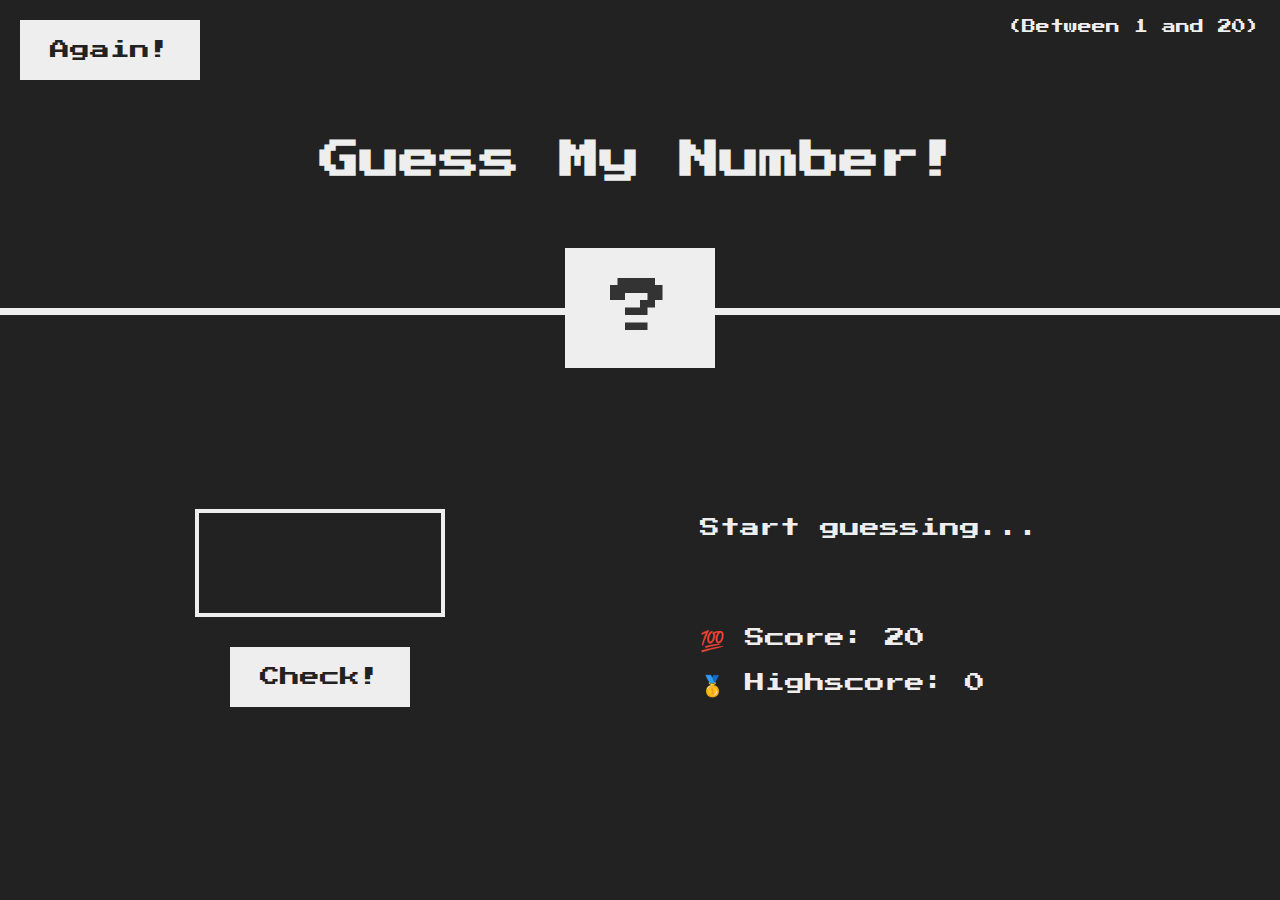
<file: index.html>
<!DOCTYPE html>
<html lang="en">
  <head>
    <!-- <script src="js/js_challenge_2.js"></script> -->
    <meta charset="UTF-8" />
    <meta name="viewport" content="width=device-width, initial-scale=1.0" />
    <meta http-equiv="X-UA-Compatible" content="ie=edge" />
    <link rel="stylesheet" href="style.css" />
    <title>Guess My Number!</title>
  </head>
  <body>
    <header>
      <h1>Guess My Number!</h1>
      <p class="between">(Between 1 and 20)</p>
      <button class="btn again">Again!</button>
      <div class="number">?</div>
    </header>
    <main>
      <section class="left">
        <input type="number" class="guess" />
        <button class="btn check">Check!</button>
      </section>
      <section class="right">
        <p class="message">Start guessing...</p>
        <p class="label-score">💯 Score: <span class="score">20</span></p>
        <p class="label-highscore">🥇 Highscore: <span class="highscore">0</span></p>
      </section>
    </main>
    <script src="script.js"></script>
  </body>
</html>
</file>
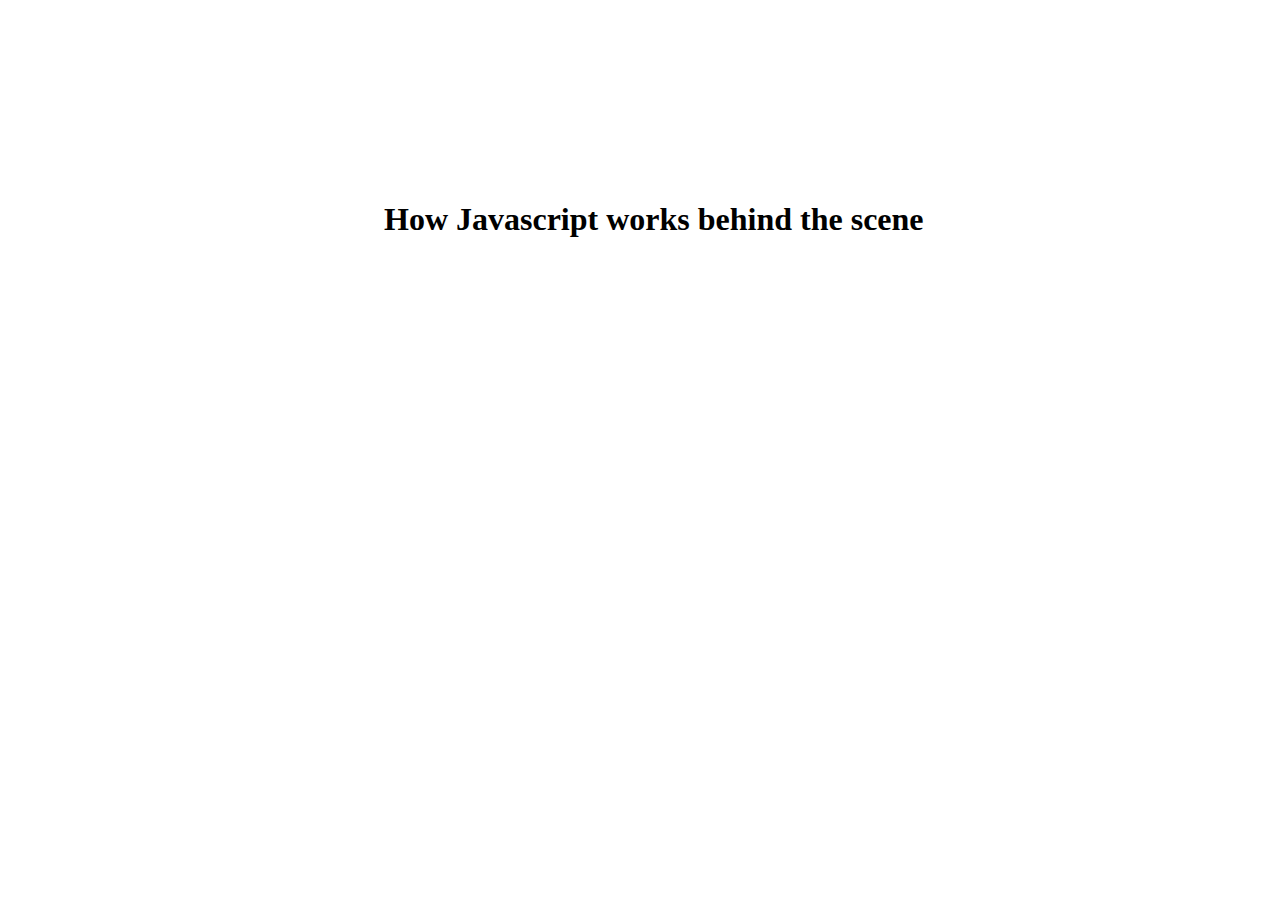
<file: behind-the-scene/index.html>
<!DOCTYPE html>
<html lang="en">
  <head>
    <!-- <script src="js/js_challenge_2.js"></script> -->
    <meta charset="UTF-8" />
    <meta name="viewport" content="width=device-width, initial-scale=1.0" />
    <meta http-equiv="X-UA-Compatible" content="ie=edge" />
    <!-- <link rel="stylesheet" href="style.css" /> -->
    <title>Todolist</title>
  </head>
  <body>
    <header></header>
    <main style="position: absolute; top: 20%; left: 30%">
      <h1>How Javascript works behind the scene</h1>
    </main>
    <script src="string.js"></script>
  </body>
</html>
</file>
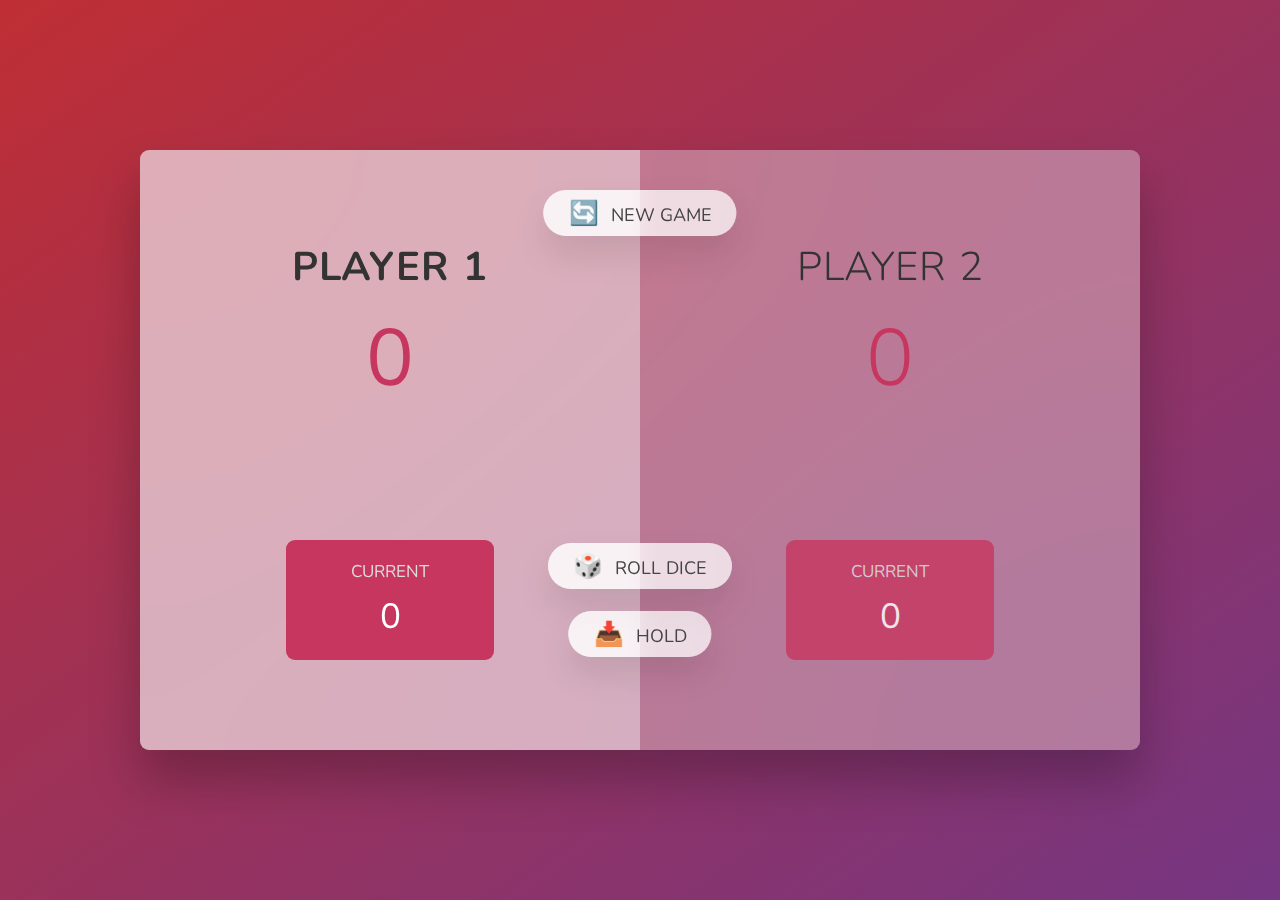
<file: dice-game/index.html>
<!DOCTYPE html>
<html lang="en">
  <head>
    <meta charset="UTF-8" />
    <meta name="viewport" content="width=device-width, initial-scale=1.0" />
    <meta http-equiv="X-UA-Compatible" content="ie=edge" />
    <link rel="stylesheet" href="style.css" />
    <title>Pig Game</title>
  </head>
  <body>
    <main>
      <section class="player player--0 player--active">
        <h2 class="name" id="name--0">Player 1</h2>
        <p class="score" id="score--0">43</p>
        <div class="current">
          <p class="current-label">Current</p>
          <p class="current-score" id="current--0">0</p>
        </div>
      </section>
      <section class="player player--1">
        <h2 class="name" id="name--1">Player 2</h2>
        <p class="score" id="score--1">24</p>
        <div class="current">
          <p class="current-label">Current</p>
          <p class="current-score" id="current--1">0</p>
        </div>
      </section>

      <img src="dice-5.png" alt="Playing dice" class="dice" />
      <button class="btn btn--new">🔄 New game</button>
      <button class="btn btn--roll">🎲 Roll dice</button>
      <button class="btn btn--hold">📥 Hold</button>
    </main>
    <script src="script.js"></script>
  </body>
</html>
</file>
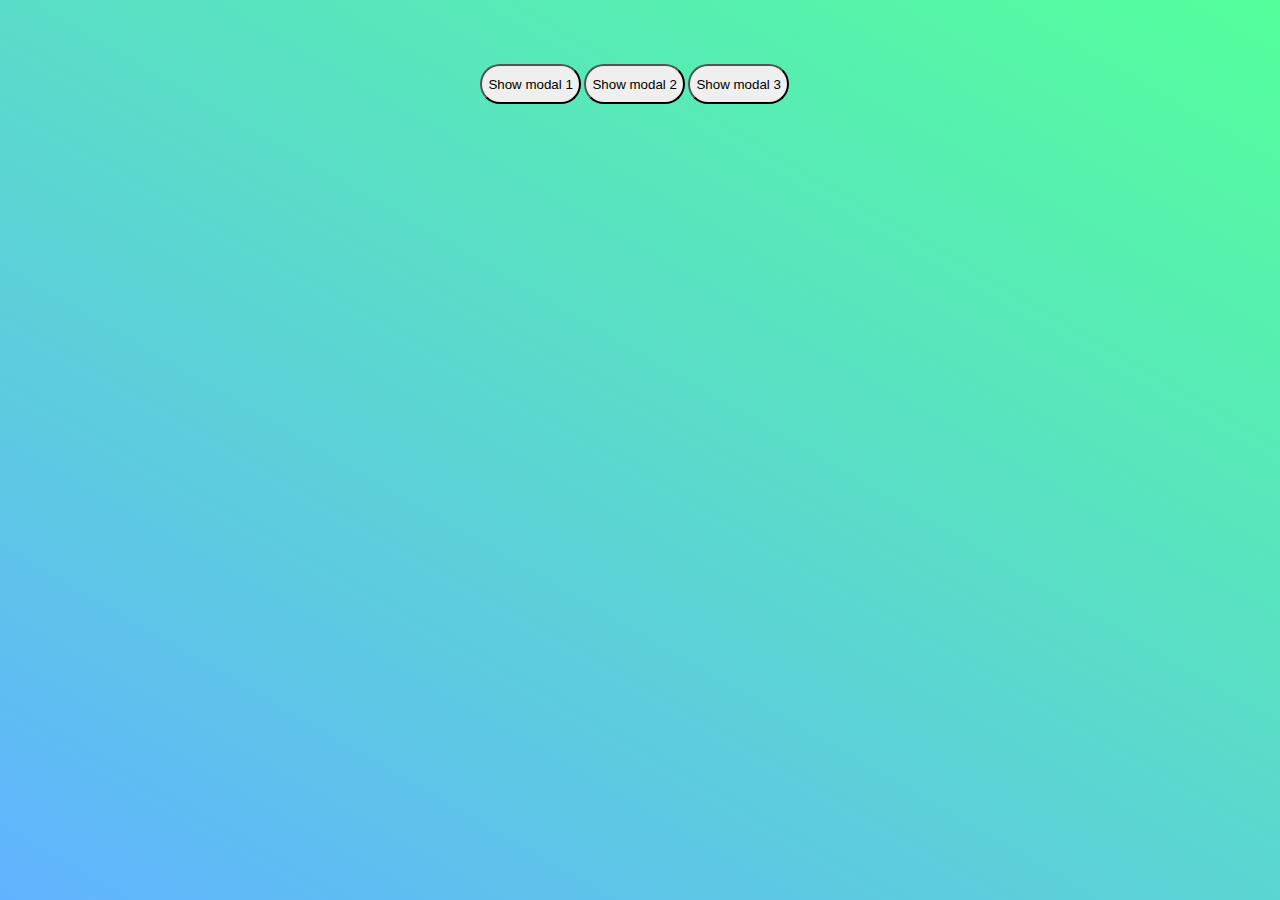
<file: modal-window/index.html>
<!DOCTYPE html>
<html lang="en">
  <head>
    <!-- <script src="js/js_challenge_2.js"></script> -->
    <meta charset="UTF-8" />
    <meta name="viewport" content="width=device-width, initial-scale=1.0" />
    <meta http-equiv="X-UA-Compatible" content="ie=edge" />
    <link rel="stylesheet" href="style.css" />
    <title>Guess My Number!</title>
  </head>
  <body>
    <header>
      <title>Modal Window</title>
    </header>
    <main>
      <section class="left">
        <button class="show-modal">Show modal 1</button>
        <button class="show-modal">Show modal 2</button>
        <button class="show-modal">Show modal 3</button>
      </section>
      <section class="modal hidden right">
        <button class="close-modal">Х</button>
        <h1>I'm a modal window</h1>
        <p>
          If you do not want to use any of the standard fonts in HTML, you can use Google Fonts.
          Google Fonts are free to use, and have more than 1000 fonts to choose from.
        </p>
      </section>
      <div class="overlay hidden"></div>
    </main>
    <script src="script.js"></script>
  </body>
</html>
</file>
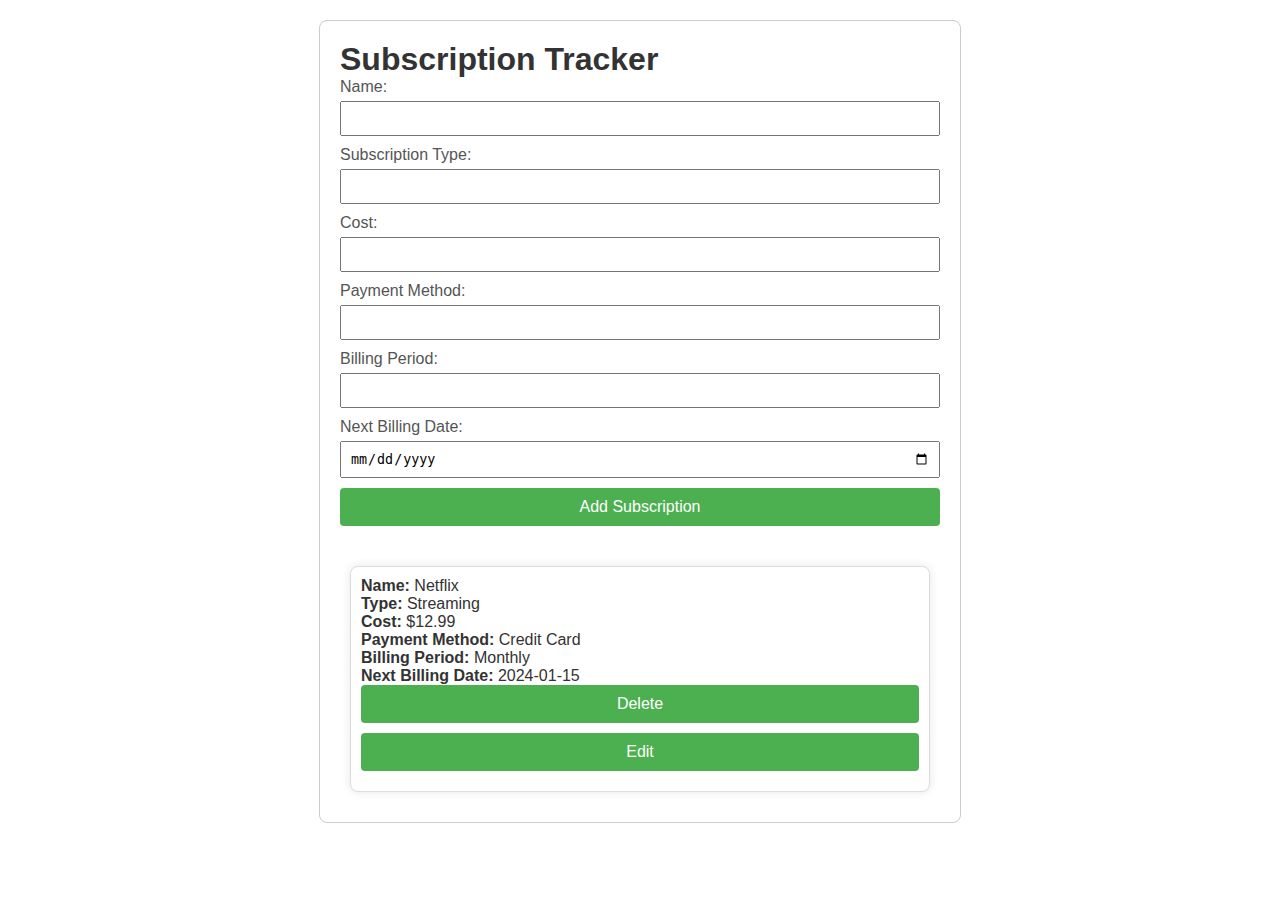
<file: subscription tracker/index.html>
<!DOCTYPE html>
<html lang="en">
  <head>
    <meta charset="UTF-8" />
    <meta name="viewport" content="width=device-width, initial-scale=1.0" />
    <title>Subscription Tracker</title>
    <link rel="stylesheet" href="style.css" />
  </head>
  <body>
    <div id="app">
      <h1>Subscription Tracker</h1>

      <div id="subscription-form">
        <label for="name">Name:</label>
        <input type="text" id="name" required />

        <label for="type">Subscription Type:</label>
        <input type="text" id="type" required />

        <label for="cost">Cost:</label>
        <input type="number" id="cost" required />

        <label for="payment-method">Payment Method:</label>
        <input type="text" id="payment-method" required />

        <label for="billing-period">Billing Period:</label>
        <input type="text" id="billing-period" required />

        <label for="billing-date">Next Billing Date:</label>
        <input type="date" id="billing-date" required />

        <button onclick="addSubscription()">Add Subscription</button>
      </div>

      <div id="subscription-list">
        <!-- Subscription cards will be dynamically added here -->
      </div>
    </div>

    <script src="script.js"></script>
  </body>
</html>
</file>
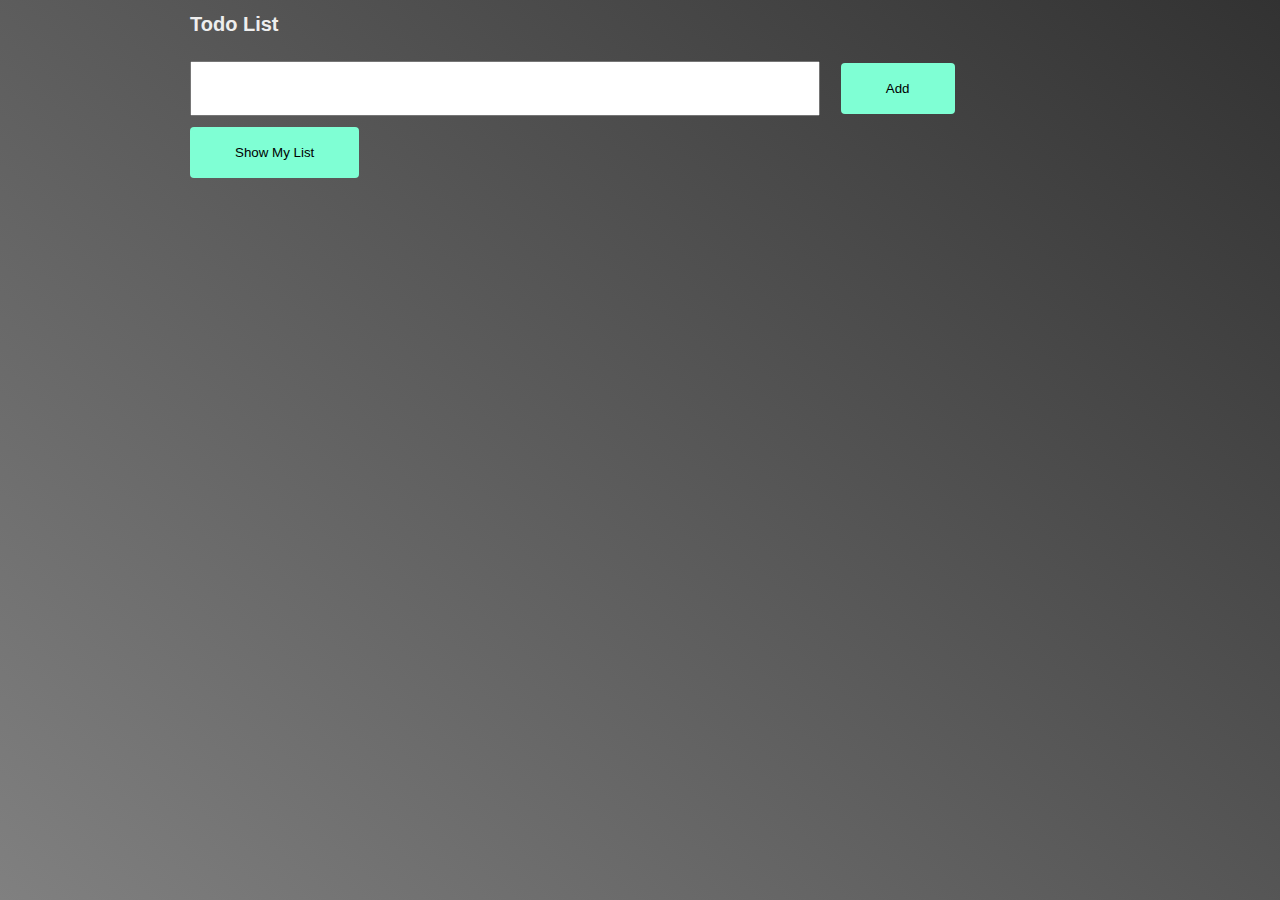
<file: Todolist/index.html>
<!DOCTYPE html>
<html lang="en">
  <head>
    <!-- <script src="js/js_challenge_2.js"></script> -->
    <meta charset="UTF-8" />
    <meta name="viewport" content="width=device-width, initial-scale=1.0" />
    <meta http-equiv="X-UA-Compatible" content="ie=edge" />
    <link rel="stylesheet" href="style.css" />
    <title>Todolist</title>
  </head>
  <body>
    <header>
      <h1>Todo List</h1>
    </header>
    <main>
      <section class="first" >
        <input class="todo-list"></input>
        <button class="add-todo">Add</button><br><br>
        <span class="saved hidden">Saved...</span>
        <button class="showList">Show My List</button>
 
        <!-- <button class="create-new">Create New</button> -->
      </section>

      <section class="second">
        <ul id="todoList">
          <!-- <h2 class=""><input type="checkbox" class="check-true"/><span  class = "added-todo"> Task 1 </span><span class="delete"> <button class="remove">🗑️</button></span></h2> -->
        </ul>
      </section>
      <div class="overlay hidden"></div>
    </main>
    <script src="script.js"></script>
  </body>
</html>
</file>
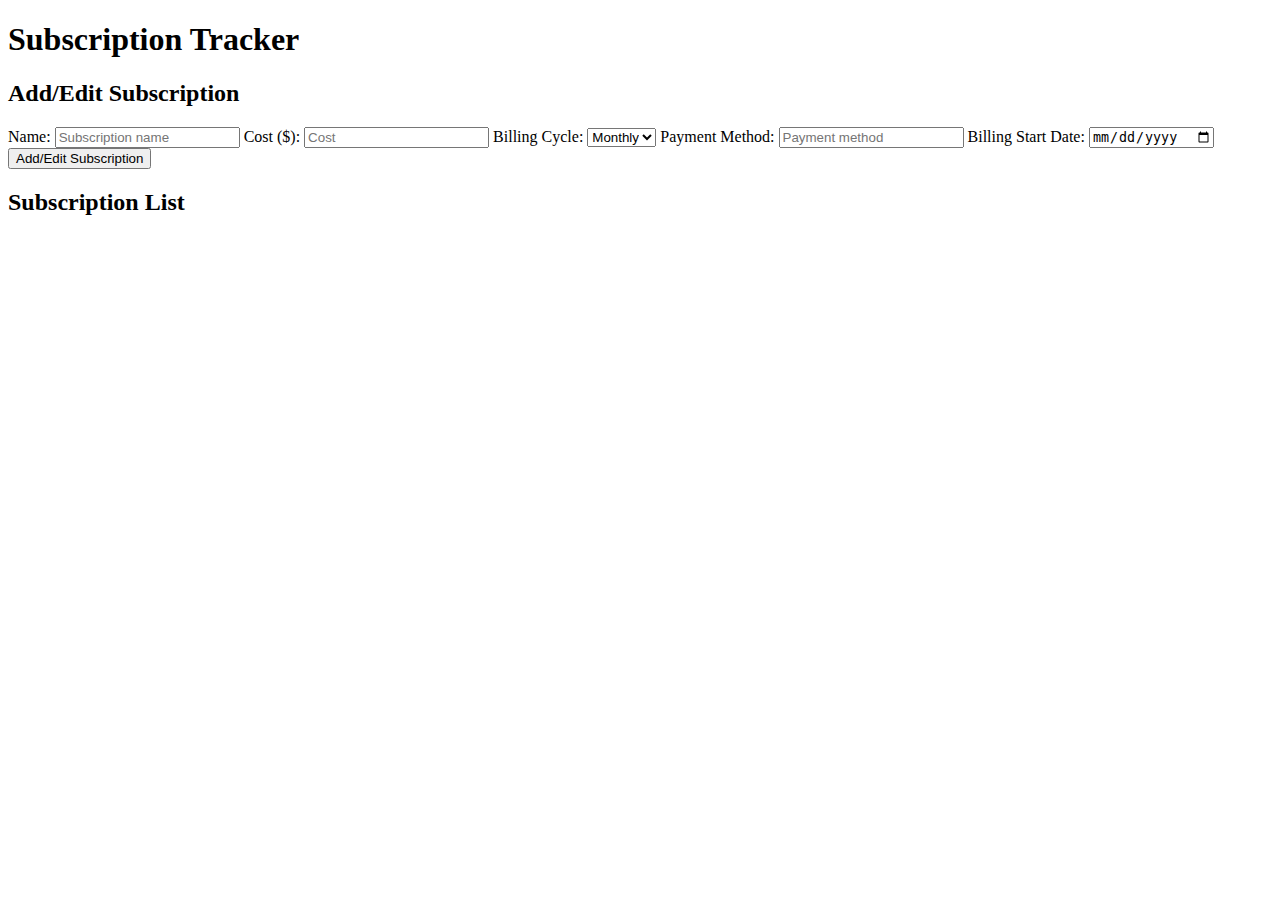
<file: subscription tracker/index_2.html>
<!DOCTYPE html>
<html lang="en">
  <head>
    <meta charset="UTF-8" />
    <meta name="viewport" content="width=device-width, initial-scale=1.0" />
    <title>Subscription Tracker</title>
  </head>
  <body>
    <h1>Subscription Tracker</h1>

    <div id="subscription-form">
      <h2>Add/Edit Subscription</h2>
      <label for="name">Name:</label>
      <input type="text" id="name" placeholder="Subscription name" required />
      <label for="cost">Cost ($):</label>
      <input type="number" id="cost" placeholder="Cost" required />
      <label for="billing-cycle">Billing Cycle:</label>
      <select id="billing-cycle">
        <option value="monthly">Monthly</option>
        <option value="yearly">Yearly</option>
      </select>
      <label for="payment-method">Payment Method:</label>
      <input type="text" id="payment-method" placeholder="Payment method" required />
      <label for="billing-start-date">Billing Start Date:</label>
      <input type="date" id="billing-start-date" required />
      <button onclick="addEditSubscription()">Add/Edit Subscription</button>
    </div>

    <h2>Subscription List</h2>
    <ul id="subscription-list">
      <!-- Subscription cards will be dynamically added here -->
    </ul>

    <script>
      function addEditSubscription() {
        var name = document.getElementById('name').value;
        var cost = document.getElementById('cost').value;
        var billingCycle = document.getElementById('billing-cycle').value;
        var paymentMethod = document.getElementById('payment-method').value;
        var billingStartDate = document.getElementById('billing-start-date').value;

        var subscription = {
          name: name,
          cost: cost,
          billingCycle: billingCycle,
          paymentMethod: paymentMethod,
          billingStartDate: billingStartDate,
        };

        // Add subscription to the list
        addSubscriptionToList(subscription);

        // Clear form fields
        clearFormFields();
      }

      function addSubscriptionToList(subscription) {
        var subscriptionList = document.getElementById('subscription-list');
        var li = document.createElement('li');
        li.innerHTML = `
                <span id="name">${subscription.name}</span> - 
                Cost: $<span id="cost">${subscription.cost}</span> - 
                Billing Cycle: <span id="billing-cycle">${subscription.billingCycle}</span> - 
                Payment Method: <span id="payment-method">${subscription.paymentMethod}</span> - 
                Next Bill Date: ${calculateNextBillDate(
                  subscription.billingStartDate,
                  subscription.billingCycle
                )}
                <button onclick="editSubscription(this)">Edit</button>
                <button onclick="deleteSubscription(this)">Delete</button>
            `;
        subscriptionList.appendChild(li);
      }

      function clearFormFields() {
        document.getElementById('name').value = '';
        document.getElementById('cost').value = '';
        document.getElementById('billing-cycle').value = 'monthly';
        document.getElementById('payment-method').value = '';
        document.getElementById('billing-start-date').value = '';
      }

      function editSubscription(button) {
        var li = button.parentNode;
        var spans = li.getElementsByTagName('span');

        // Create editable input fields and selects
        var nameInput = createEditableInput(spans[0].textContent);
        var costInput = createEditableInput(spans[1].textContent);
        var billingCycleInput = createEditableSelect(spans[2].textContent);
        var paymentMethodInput = createEditableInput(spans[3].textContent);
        var billingStartDateInput = createEditableInput(spans[4].textContent);

        // Replace spans with input fields and selects
        spans[0].replaceWith(nameInput);
        spans[1].replaceWith(costInput);
        spans[2].replaceWith(billingCycleInput);
        spans[3].replaceWith(paymentMethodInput);
        spans[4].replaceWith(billingStartDateInput);

        // Change the button to "Save"
        button.innerHTML = 'Save';
        button.onclick = function () {
          saveSubscription(this);
        };
      }

      function createEditableInput(value, dataType) {
        var input = document.createElement('input');
        input.type = dataType || 'text';
        input.value = value;
        return input;
      }

      var nameInput = createEditableInput(spans[0].textContent);
      var costInput = createEditableInput(spans[1].textContent);
      var billingCycleInput = createEditableSelect(spans[2].textContent);
      var paymentMethodInput = createEditableInput(spans[3].textContent, 'text'); // Specify dataType as 'text' for payment method
      var billingStartDateInput = createEditableInput(spans[4].textContent, 'date'); // Specify dataType as 'date' for billing start date

      function createEditableSelect(selectedValue) {
        var select = document.createElement('select');
        var monthlyOption = document.createElement('option');
        monthlyOption.value = 'monthly';
        monthlyOption.text = 'Monthly';
        var yearlyOption = document.createElement('option');
        yearlyOption.value = 'yearly';
        yearlyOption.text = 'Yearly';
        select.add(monthlyOption);
        select.add(yearlyOption);
        select.value = selectedValue.toLowerCase();
        return select;
      }

      function saveSubscription(button) {
        var li = button.parentNode;
        var inputs = li.getElementsByTagName('input');
        var selects = li.getElementsByTagName('select');

        // Create a new subscription object
        var subscription = {
          name: inputs[0].value,
          cost: inputs[1].value,
          billingCycle: selects[0].value,
          paymentMethod: inputs[2].value,
          billingStartDate: inputs[3].value,
        };

        // Add the edited subscription back to the list
        addSubscriptionToList(subscription);

        // Remove the editable input fields
        li.parentNode.removeChild(li);

        // Reset the button to "Edit"
        button.innerHTML = 'Edit';
        button.onclick = function () {
          editSubscription(this);
        };
      }

      function deleteSubscription(button) {
        var li = button.parentNode;
        li.parentNode.removeChild(li);
      }

      function calculateNextBillDate(startDate, billingCycle) {
        // Implement your logic to calculate the next bill date based on the billing start date and cycle
        // This is a placeholder function, and you may need to adjust it based on your requirements
        return 'Next bill date calculation';
      }
    </script>
  </body>
</html>
</file>
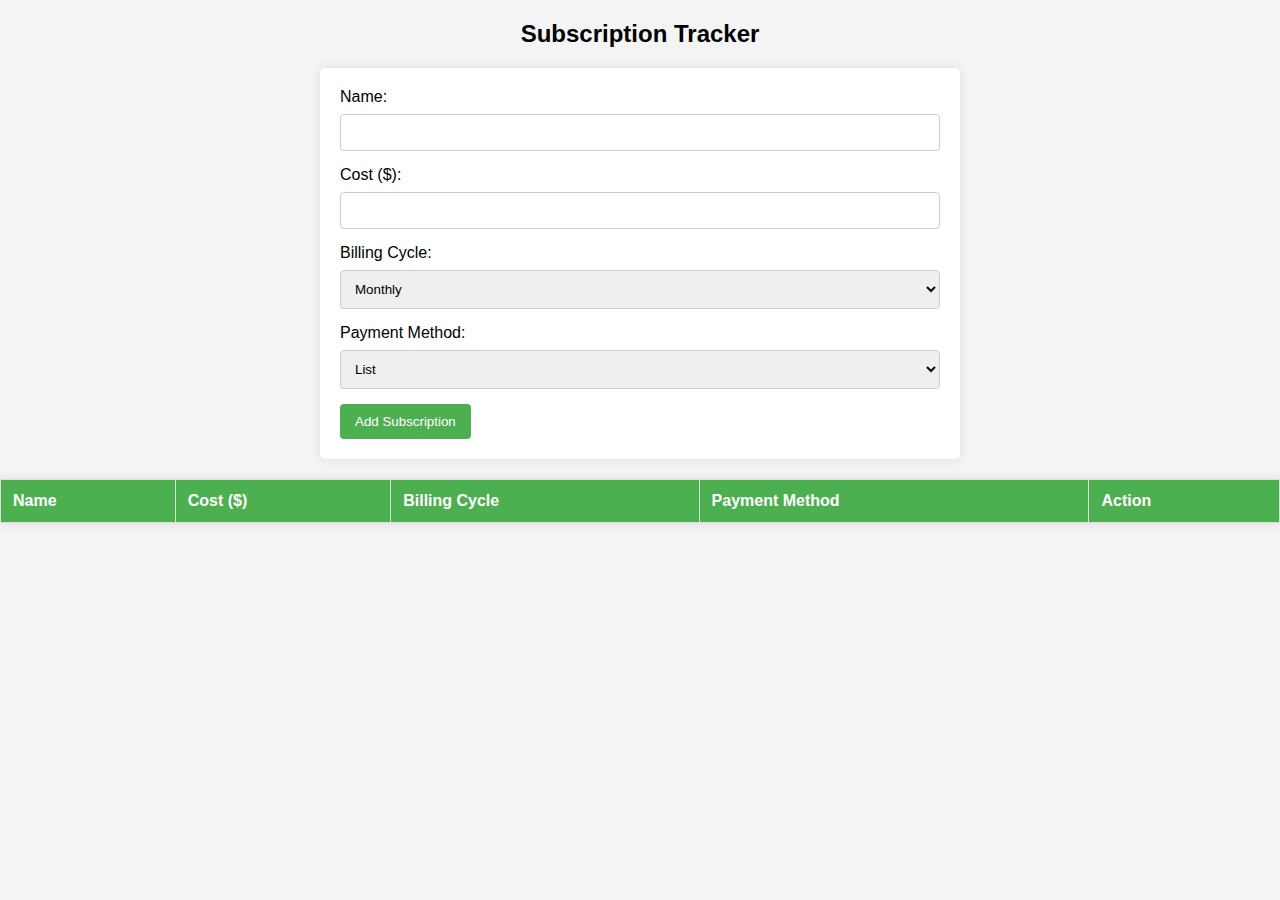
<file: subscription tracker/index_3.html>
<!DOCTYPE html>
<html lang="en">
  <head>
    <meta charset="UTF-8" />
    <meta name="viewport" content="width=device-width, initial-scale=1.0" />
    <title>Subscription Tracker</title>
    <link rel="stylesheet" type="text/css" href="style2.css" />
    <link
      rel="stylesheet"
      href="https://cdnjs.cloudflare.com/ajax/libs/font-awesome/6.0.0/css/all.min.css"
    />
  </head>
  <body>
    <h2>Subscription Tracker</h2>

    <div id="editPopover">
      <h3>Edit Subscription</h3>
      <form id="editSubscriptionForm">
        <label for="editName">Name:</label>
        <input type="text" id="editName" required />

        <label for="editCost">Cost ($):</label>
        <input type="number" id="editCost" required />

        <label for="editBillingCycle">Billing Cycle:</label>
        <select id="editBillingCycle" required>
          <option value="monthly">Monthly</option>
          <option value="yearly">Yearly</option>
        </select>

        <label for="editPaymentMethod">Payment Method:</label>
        <select id="editPaymentMethod" required>
          <option value="list">List</option>
          <option value="card">Card</option>
        </select>

        <button type="button" onclick="saveEditedSubscription()">Save</button>
      </form>
    </div>

    <form id="subscriptionForm">
      <label for="name">Name:</label>
      <input type="text" id="name" required />

      <label for="cost">Cost ($):</label>
      <input type="number" id="cost" required />

      <label for="billingCycle">Billing Cycle:</label>
      <select id="billingCycle" required>
        <option value="monthly">Monthly</option>
        <option value="yearly">Yearly</option>
      </select>

      <label for="paymentMethod">Payment Method:</label>
      <select id="paymentMethod" required>
        <option value="list">List</option>
        <option value="card">Card</option>
      </select>

      <button type="button" onclick="addSubscription()">Add Subscription</button>
    </form>

    <table id="subscriptionTable">
      <tr>
        <th>Name</th>
        <th>Cost ($)</th>
        <th>Billing Cycle</th>
        <th>Payment Method</th>
        <th>Action</th>
      </tr>
    </table>

    <script>
      function addSubscription() {
        var name = document.getElementById('name').value;
        var cost = document.getElementById('cost').value;
        var billingCycle = document.getElementById('billingCycle').value;
        var paymentMethod = document.getElementById('paymentMethod').value;

        var table = document.getElementById('subscriptionTable');
        var row = table.insertRow(1);

        var cell1 = row.insertCell(0);
        var cell2 = row.insertCell(1);
        var cell3 = row.insertCell(2);
        var cell4 = row.insertCell(3);
        var cell5 = row.insertCell(4);

        cell1.innerHTML = name;
        cell2.innerHTML = cost;
        cell3.innerHTML = billingCycle;
        cell4.innerHTML = paymentMethod;
        cell5.innerHTML =
          '<button onclick="editSubscription(this)">Edit</button> <button onclick="deleteSubscription(this)">Delete</button>';

        // Clear input fields after adding subscription
        document.getElementById('name').value = '';
        document.getElementById('cost').value = '';
        document.getElementById('billingCycle').value = 'monthly';
        document.getElementById('paymentMethod').value = 'list';
      }

      function editSubscription(button) {
        var row = button.parentNode.parentNode;
        var cells = row.getElementsByTagName('td');

        // Populate the popover form fields with the selected subscription's data for editing
        document.getElementById('editName').value = cells[0].innerHTML;
        document.getElementById('editCost').value = cells[1].innerHTML;
        document.getElementById('editBillingCycle').value = cells[2].innerHTML.toLowerCase();
        document.getElementById('editPaymentMethod').value = cells[3].innerHTML.toLowerCase();

        // Show the popover form
        document.getElementById('editPopover').style.display = 'block';

        // Save the reference to the row that is being edited
        editingRow = row;
      }

      function saveEditedSubscription() {
        var editedName = document.getElementById('editName').value;
        var editedCost = document.getElementById('editCost').value;
        var editedBillingCycle = document.getElementById('editBillingCycle').value;
        var editedPaymentMethod = document.getElementById('editPaymentMethod').value;

        // Update the row with the edited data
        editingRow.getElementsByTagName('td')[0].innerHTML = editedName;
        editingRow.getElementsByTagName('td')[1].innerHTML = editedCost;
        editingRow.getElementsByTagName('td')[2].innerHTML = editedBillingCycle;
        editingRow.getElementsByTagName('td')[3].innerHTML = editedPaymentMethod;

        // Hide the popover form
        document.getElementById('editPopover').style.display = 'none';

        // Clear the reference to the editing row
        editingRow = null;
      }

      function deleteSubscription(button) {
        var row = button.parentNode.parentNode;
        row.remove();
      }
    </script>
  </body>
</html>
</file>
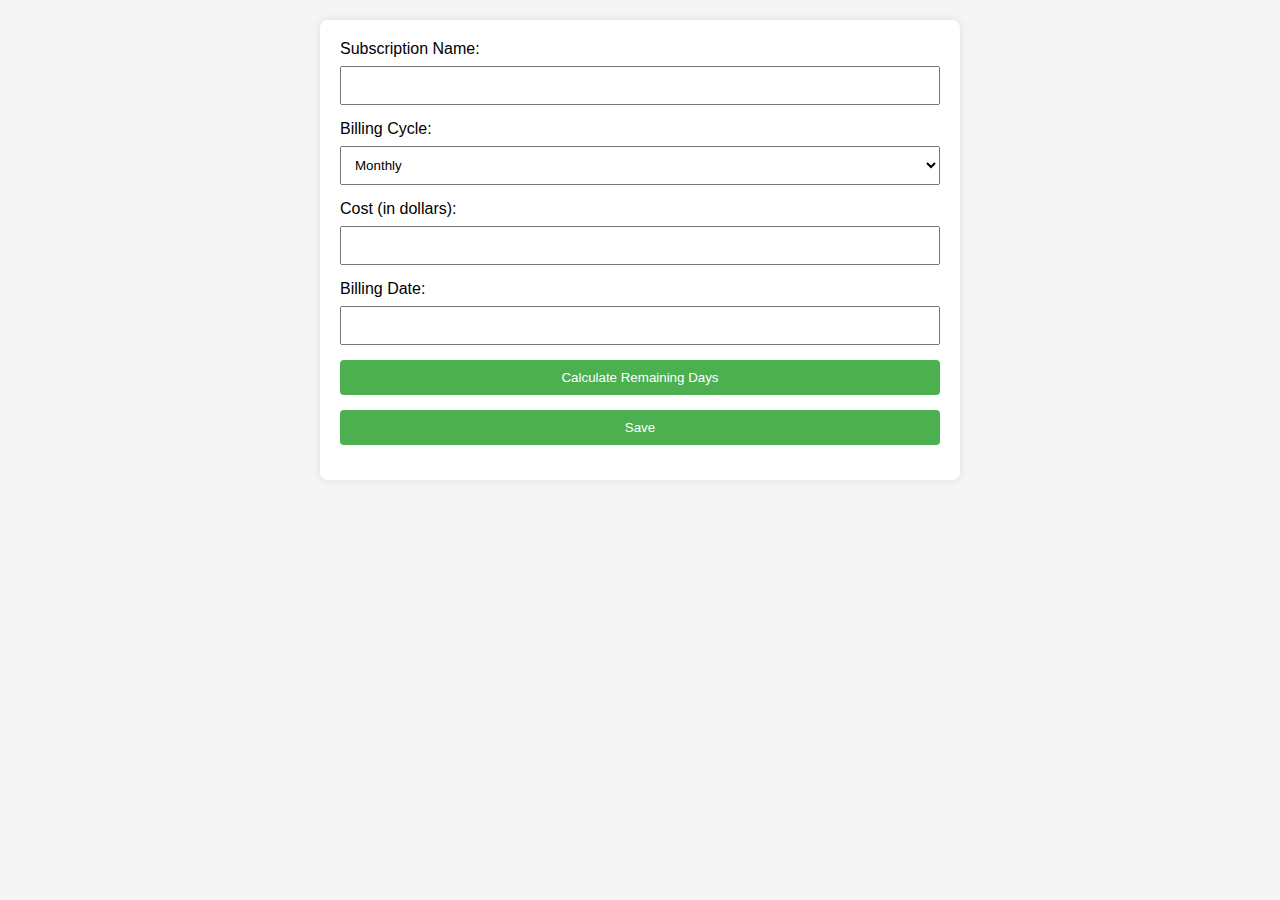
<file: subscription tracker/index_4.html>
<!DOCTYPE html>
<html lang="en">
  <head>
    <meta charset="UTF-8" />
    <meta name="viewport" content="width=device-width, initial-scale=1.0" />
    <title>Subscription Tracker</title>
    <link rel="stylesheet" type="text/css" href="style3.css" />
    <style>
      /* Add your CSS styles here */
      .modal {
        display: none;
        position: fixed;
        z-index: 1;
        left: 0;
        top: 0;
        width: 100%;
        height: 100%;
        overflow: auto;
        background-color: rgb(0, 0, 0);
        background-color: rgba(0, 0, 0, 0.4);
        padding-top: 60px;
      }

      .modal-content {
        background-color: #fefefe;
        margin: 5% auto;
        padding: 20px;
        border: 1px solid #888;
        width: 80%;
      }

      .close {
        color: #aaa;
        float: right;
        font-size: 28px;
        font-weight: bold;
      }

      .close:hover,
      .close:focus {
        color: black;
        text-decoration: none;
        cursor: pointer;
      }
    </style>
  </head>
  <body>
    <div id="subscriptionForm">
      <label for="subscriptionName">Subscription Name:</label>
      <input type="text" id="subscriptionName" />

      <label for="billingCycle">Billing Cycle:</label>
      <select id="billingCycle">
        <option value="monthly">Monthly</option>
        <option value="yearly">Yearly</option>
      </select>

      <label for="cost">Cost (in dollars):</label>
      <input type="number" id="cost" />

      <label for="billingDate">Billing Date:</label>
      <input type="number" id="billingDate" min="1" max="31" />

      <button onclick="calculateRemainingDays()">Calculate Remaining Days</button>

      <button onclick="saveSubscription()">Save</button>
    </div>

    <div id="subscriptionList">
      <!-- List of saved subscriptions will be displayed here -->
    </div>

    <!-- Modal for Editing -->
    <div id="editModal" class="modal">
      <div class="modal-content">
        <span class="close" onclick="closeModal()">&times;</span>
        <h2>Edit Subscription</h2>
        <label for="editSubscriptionName">Subscription Name:</label>
        <input type="text" id="editSubscriptionName" />

        <label for="editBillingCycle">Billing Cycle:</label>
        <select id="editBillingCycle">
          <option value="monthly">Monthly</option>
          <option value="yearly">Yearly</option>
        </select>

        <label for="editCost">Cost (in dollars):</label>
        <input type="number" id="editCost" />

        <label for="editBillingDate">Billing Date:</label>
        <input type="number" id="editBillingDate" min="1" max="31" />

        <button onclick="updateSubscription()">Update</button>
      </div>
    </div>

    <script>
      function calculateRemainingDays() {
        var billingCycle = document.getElementById('billingCycle').value;
        var billingDate = document.getElementById('billingDate').value;

        if (billingCycle === 'monthly' || billingCycle === 'yearly') {
          // Assuming current date is January 11, 2024 for illustration purposes
          var currentDate = new Date('2024-01-11');
          var nextBillingDate = new Date(currentDate);

          // Set the day of the month to the selected billing date
          nextBillingDate.setDate(parseInt(billingDate));

          if (nextBillingDate < currentDate) {
            // If the next billing date has already passed, move to the next month or year
            if (billingCycle === 'monthly') {
              nextBillingDate.setMonth(currentDate.getMonth() + 1);
            } else if (billingCycle === 'yearly') {
              nextBillingDate.setFullYear(currentDate.getFullYear() + 1);
            }
          }

          // Calculate the remaining days
          var remainingDays = Math.ceil((nextBillingDate - currentDate) / (1000 * 60 * 60 * 24));

          alert('Next billing date in ' + remainingDays + ' days.');
        } else {
          alert('Invalid billing cycle');
        }
        // Add your logic to calculate remaining days based on the selected billing cycle and date
        // Display the result, e.g., alert("Next billing date in 5 days");
      }

      function saveSubscription() {
        var subscriptionName = document.getElementById('subscriptionName').value;
        var billingCycle = document.getElementById('billingCycle').value;
        var cost = document.getElementById('cost').value;
        var billingDate = document.getElementById('billingDate').value;

        if (subscriptionName && billingCycle && cost && billingDate) {
          var subscription = {
            name: subscriptionName,
            cycle: billingCycle,
            cost: parseFloat(cost), // Convert to float to handle decimal values
            date: parseInt(billingDate),
          };

          // Add the subscription to the list
          var subscriptionList = document.getElementById('subscriptionList');
          var subscriptionItem = document.createElement('div');
          subscriptionItem.innerHTML = `
            <strong>${subscription.name}</strong>
            (${subscription.cycle} - $${subscription.cost})
            - Billing Date: ${subscription.date}
            <button onclick="editSubscription(${subscriptionList.children.length})"><i class="fas fa-edit"></i>Edit</button>
            <button onclick="deleteSubscription(${subscriptionList.children.length})"><i class="fas fa-trash-alt">Delete</i></button>
          `;
          subscriptionList.appendChild(subscriptionItem);

          // Clear the form fields after saving
          document.getElementById('subscriptionForm').reset();
        } else {
          alert('Please fill in all the fields');
        }

        // Add your logic to save the subscription details to the list
        // Create a new subscription object and append it to the subscriptionList
        // Example structure: { name: "Subscription Name", cycle: "monthly", cost: 10, date: 15 }
      }

      function editSubscription(index) {
        currentEditingIndex = index;

        // Extract subscription details from the displayed text
        var subscriptionList = document.getElementById('subscriptionList');
        var subscriptionItem = subscriptionList.children[index];
        var subscriptionDetails = subscriptionItem.textContent
          .replace('Edit', '')
          .replace('Delete', '')
          .trim()
          .split(' - ');

        var nameAndCycle = subscriptionDetails[0].split('(');
        var name = nameAndCycle[0].trim();
        var cycle = nameAndCycle[1].split(')')[0].trim();
        var cost = parseFloat(subscriptionDetails[1].replace('($', '').replace(')', '').trim());
        var billingDate = parseInt(subscriptionDetails[2].replace('Billing Date: ', '').trim());

        // Populate the modal with the extracted details
        document.getElementById('editSubscriptionName').value = name;
        document.getElementById('editBillingCycle').value = cycle;
        document.getElementById('editCost').value = cost;
        document.getElementById('editBillingDate').value = billingDate;

        // Show the modal for editing
        document.getElementById('editModal').style.display = 'block';
      }

      function updateSubscription() {
        // Update the subscription in the list based on the currentEditingIndex
        var subscriptionList = document.getElementById('subscriptionList');
        var subscriptionItem = subscriptionList.children[currentEditingIndex];

        var newName = document.getElementById('editSubscriptionName').value;
        var newCycle = document.getElementById('editBillingCycle').value;
        var newCost = document.getElementById('editCost').value;
        var newBillingDate = document.getElementById('editBillingDate').value;

        // Update the subscription details in the displayed text
        subscriptionItem.innerHTML = `
        <strong>${newName}</strong> 
        (${newCycle} - $${newCost}) 
        - Billing Date: ${newBillingDate}
        <button onclick="editSubscription(${currentEditingIndex})">Edit</button>
        <button onclick="deleteSubscription(${currentEditingIndex})">Delete</button>
      `;

        // Close the modal after updating
        closeModal();
      }

      function deleteSubscription(index) {
        var subscriptionList = document.getElementById('subscriptionList');
        subscriptionList.removeChild(subscriptionList.children[index]);
      }

      function closeModal() {
        document.getElementById('editModal').style.display = 'none';
      }

      window.onclick = function (event) {
        // Close the modal if the user clicks outside the modal
        if (event.target === document.getElementById('editModal')) {
          closeModal();
        }
      };
    </script>
  </body>
</html>
</file>
<file: style.css>
@import url('https://fonts.googleapis.com/css?family=Press+Start+2P&display=swap');

* {
  margin: 0;
  padding: 0;
  box-sizing: inherit;
}

html {
  font-size: 62.5%;
  box-sizing: border-box;
}

body {
  font-family: 'Press Start 2P', sans-serif;
  color: #eee;
  background-color: #222;
  /* background-color: #60b347; */
}

/* LAYOUT */
header {
  position: relative;
  height: 35vh;
  border-bottom: 7px solid #eee;
}

main {
  height: 65vh;
  color: #eee;
  display: flex;
  align-items: center;
  justify-content: space-around;
}

.left {
  width: 52rem;
  display: flex;
  flex-direction: column;
  align-items: center;
}

.right {
  width: 52rem;
  font-size: 2rem;
}

/* ELEMENTS STYLE */
h1 {
  font-size: 4rem;
  text-align: center;
  position: absolute;
  width: 100%;
  top: 52%;
  left: 50%;
  transform: translate(-50%, -50%);
}

.number {
  background: #eee;
  color: #333;
  font-size: 6rem;
  width: 15rem;
  padding: 3rem 0rem;
  text-align: center;
  position: absolute;
  bottom: 0;
  left: 50%;
  transform: translate(-50%, 50%);
}

.between {
  font-size: 1.4rem;
  position: absolute;
  top: 2rem;
  right: 2rem;
}

.again {
  position: absolute;
  top: 2rem;
  left: 2rem;
}

.guess {
  background: none;
  border: 4px solid #eee;
  font-family: inherit;
  color: inherit;
  font-size: 5rem;
  padding: 2.5rem;
  width: 25rem;
  text-align: center;
  display: block;
  margin-bottom: 3rem;
}

.btn {
  border: none;
  background-color: #eee;
  color: #222;
  font-size: 2rem;
  font-family: inherit;
  padding: 2rem 3rem;
  cursor: pointer;
}

.btn:hover {
  background-color: #ccc;
}

.message {
  margin-bottom: 8rem;
  height: 3rem;
}

.label-score {
  margin-bottom: 2rem;
}
</file>
<file: dice-game/style.css>
@import url('https://fonts.googleapis.com/css2?family=Nunito&display=swap');

* {
  margin: 0;
  padding: 0;
  box-sizing: inherit;
}

html {
  font-size: 62.5%;
  box-sizing: border-box;
}

body {
  font-family: 'Nunito', sans-serif;
  font-weight: 400;
  height: 100vh;
  color: #333;
  background-image: linear-gradient(to top left, #753682 0%, #bf2e34 100%);
  display: flex;
  align-items: center;
  justify-content: center;
}

/* LAYOUT */
main {
  position: relative;
  width: 100rem;
  height: 60rem;
  background-color: rgba(255, 255, 255, 0.35);
  backdrop-filter: blur(200px);
  filter: blur();
  box-shadow: 0 3rem 5rem rgba(0, 0, 0, 0.25);
  border-radius: 9px;
  overflow: hidden;
  display: flex;
}

.player {
  flex: 50%;
  padding: 9rem;
  display: flex;
  flex-direction: column;
  align-items: center;
  transition: all 0.75s;
}

/* ELEMENTS */
.name {
  position: relative;
  font-size: 4rem;
  text-transform: uppercase;
  letter-spacing: 1px;
  word-spacing: 2px;
  font-weight: 300;
  margin-bottom: 1rem;
}

.score {
  font-size: 8rem;
  font-weight: 300;
  color: #c7365f;
  margin-bottom: auto;
}

.player--active {
  background-color: rgba(255, 255, 255, 0.4);
}
.player--active .name {
  font-weight: 700;
}
.player--active .score {
  font-weight: 400;
}

.player--active .current {
  opacity: 1;
}

.current {
  background-color: #c7365f;
  opacity: 0.8;
  border-radius: 9px;
  color: #fff;
  width: 65%;
  padding: 2rem;
  text-align: center;
  transition: all 0.75s;
}

.current-label {
  text-transform: uppercase;
  margin-bottom: 1rem;
  font-size: 1.7rem;
  color: #ddd;
}

.current-score {
  font-size: 3.5rem;
}

/* ABSOLUTE POSITIONED ELEMENTS */
.btn {
  position: absolute;
  left: 50%;
  transform: translateX(-50%);
  color: #444;
  background: none;
  border: none;
  font-family: inherit;
  font-size: 1.8rem;
  text-transform: uppercase;
  cursor: pointer;
  font-weight: 400;
  transition: all 0.2s;

  background-color: white;
  background-color: rgba(255, 255, 255, 0.6);
  backdrop-filter: blur(10px);

  padding: 0.7rem 2.5rem;
  border-radius: 50rem;
  box-shadow: 0 1.75rem 3.5rem rgba(0, 0, 0, 0.1);
}

.btn::first-letter {
  font-size: 2.4rem;
  display: inline-block;
  margin-right: 0.7rem;
}

.btn--new {
  top: 4rem;
}
.btn--roll {
  top: 39.3rem;
}
.btn--hold {
  top: 46.1rem;
}

.btn:active {
  transform: translate(-50%, 3px);
  box-shadow: 0 1rem 2rem rgba(0, 0, 0, 0.15);
}

.btn:focus {
  outline: none;
}

.dice {
  position: absolute;
  left: 50%;
  top: 16.5rem;
  transform: translateX(-50%);
  height: 10rem;
  box-shadow: 0 2rem 5rem rgba(0, 0, 0, 0.2);
}

.player--winner {
  background-color: #2f2f2f;
}

.player--winner .name {
  font-weight: 700;
  color: #c7365f;
}

.hidden {
  display: none;
}
</file>
<file: modal-window/style.css>
@import url('https://fonts.googleapis.com/css?family=Open+Sans&display=swap');

* {
  margin: 0;
  padding: 0;
  box-sizing: inherit;
}

html {
  font-size: 62.5%;
  box-sizing: border-box;
  height: 100%;
  background-image: linear-gradient(30deg, #61b3ff, rgb(84, 255, 155));
}

body {
  font-family: 'Press Start 2P', sans-serif;
  color: #eee;
  margin: 0px auto;

  /* background-color: #60b347; */
}

.left {
  width: 32rem;
  display: block;
  flex-direction: column;
  align-items: center;
  margin: 5% auto;
}

.right {
  width: 32rem;
  font-size: 2rem;
  margin: 0 auto;
  border-radius: 20px;
}

.hidden {
  display: none;
}

.show-modal {
  border-radius: 20px;
  height: 40px;
  width: auto;
  padding: 0% 2% 0% 2%;
}

.close-modal {
  float: right;
  padding: 4px;
}

.modal {
  position: absolute;
  top: 50%;
  left: 50%;
  transform: translate(-50%, -50%);
  width: 50%;
  background-color: #fff;
  color: #222;
  padding: 30px;
}

.modal p {
  padding-top: 2%;
  color: darkgray;
}

.overlay {
  width: 100%;
  height: 100%;
  background-color: #222;
  opacity: 0.3;
  position: absolute;
  margin: 0;
  top: -0%;
  z-index: -1;
}
</file>
<file: subscription tracker/style.css>
@import url('https://fonts.googleapis.com/css?family=Open+Sans&display=swap');

* {
  margin: 0;
  padding: 0;
  box-sizing: inherit;
}

#app {
  max-width: 600px;
  margin: 20px auto;
  padding: 20px;
  border: 1px solid #ccc;
  border-radius: 8px;
  font-family: 'Arial', sans-serif;
}

h1 {
  color: #333;
}

#subscription-form {
  margin-bottom: 20px;
}

label {
  display: block;
  margin-bottom: 5px;
  color: #555;
}

input,
select,
button {
  width: 100%;
  padding: 8px;
  margin-bottom: 10px;
  box-sizing: border-box;
}

button {
  background-color: #4caf50;
  color: #fff;
  border: none;
  padding: 10px 15px;
  text-align: center;
  text-decoration: none;
  display: inline-block;
  font-size: 16px;
  border-radius: 4px;
  cursor: pointer;
}

button:hover {
  background-color: #45a049;
}

#subscription-list {
  display: flex;
  flex-wrap: wrap;
}

.subscription-card {
  flex: 1 1 300px;
  border: 1px solid #ddd;
  border-radius: 8px;
  padding: 10px;
  margin: 10px;
  background-color: #fff;
  box-shadow: 0 0 10px rgba(0, 0, 0, 0.1);
}

.subscription-card p {
  margin: 0;
  color: #333;
}

.modal {
  position: fixed;
  top: 0;
  left: 0;
  width: 100%;
  height: 100%;
  background: rgba(0, 0, 0, 0.5);
  display: flex;
  align-items: center;
  justify-content: center;
}

.modal div {
  background: #fff;
  padding: 20px;
  border-radius: 8px;
  box-shadow: 0 0 10px rgba(0, 0, 0, 0.1);
}

.modal label {
  display: block;
  margin-bottom: 5px;
  color: #333;
}
</file>
<file: Todolist/style.css>
@import url('https://fonts.googleapis.com/css?family=Open+Sans&display=swap');

* {
  margin: 0;
  padding: 0;
  box-sizing: inherit;
}

html {
  font-size: 62.5%;
  box-sizing: border-box;
  height: 100%;
  background-image: linear-gradient(-140deg, rgb(50, 50, 50), grey);
}

body {
  font-family: 'Press Start 2P', sans-serif;
  color: #eee;
  margin: 0px auto;

  /* background-color: #60b347; */
}

header {
  width: 100vh;
  margin: 0 auto;
  padding: 1% 0 1% 0;
}

.first {
  width: 100vh;
  margin: 0 auto;
  padding: 1% 0 1% 0;
}
.second {
  width: 100vh;
  margin: 0 auto;
  padding: 1% 0 1% 0;
}
section .add-todo {
  padding: 2% 5% 2% 5%;
  margin-right: 2%;
  background-color: aquamarine;
  border: 0;
  border-radius: 4px;
}

section .showList {
  padding: 2% 5% 2% 5%;
  margin-right: 2%;
  background-color: aquamarine;
  border: 0;
  border-radius: 4px;
}

section .todo-list {
  padding: 2%;
  margin-right: 2%;
  width: 70vh;
}

section .added-todo {
  padding-left: 1%;
}

.check-true {
  margin: 0;
}

.left {
  width: 32rem;
  display: block;
  flex-direction: column;
  align-items: center;
  margin: 5% auto;
}

.floatleft {
  float: left;
}

.right {
  width: 32rem;
  font-size: 2rem;
  margin: 0 auto;
  border-radius: 20px;
}

.hidden {
  display: none;
}

.show-modal {
  border-radius: 20px;
  height: 40px;
  width: auto;
  padding: 0% 2% 0% 2%;
}

.close-modal {
  float: right;
  padding: 4px;
}

.modal {
  position: absolute;
  top: 50%;
  left: 50%;
  transform: translate(-50%, -50%);
  width: 50%;
  background-color: #fff;
  color: #222;
  padding: 30px;
}

.modal p {
  padding-top: 2%;
  color: darkgray;
}

.overlay {
  width: 100%;
  height: 100%;
  background-color: #222;
  opacity: 0.3;
  position: absolute;
  margin: 0;
  top: -0%;
  z-index: -1;
}

#todoList {
  font-size: 1.5em;
}
</file>
<file: subscription tracker/style3.css>
body {
  font-family: 'Arial', sans-serif;
  margin: 0;
  padding: 0;
  background-color: #f5f5f5;
}

h1 {
  text-align: center;
  color: #333;
}

#subscriptionForm {
  max-width: 600px;
  margin: 20px auto;
  background-color: #fff;
  padding: 20px;
  border-radius: 8px;
  box-shadow: 0 0 10px rgba(0, 0, 0, 0.1);
}

label {
  display: block;
  margin-bottom: 8px;
}

input,
select,
button {
  width: 100%;
  padding: 10px;
  margin-bottom: 15px;
  box-sizing: border-box;
}

button {
  background-color: #4caf50;
  color: white;
  border: none;
  border-radius: 4px;
  cursor: pointer;
}

button:hover {
  background-color: #45a049;
}

#subscriptionList {
  max-width: 800px;
  margin: 20px auto;
}

.subscription-item {
  background-color: #fff;
  padding: 20px;
  border-radius: 8px;
  box-shadow: 0 0 10px rgba(0, 0, 0, 0.1);
  margin-bottom: 10px;
}

.subscription-item button {
  margin-top: 10px;
  margin-right: 5px;
  padding: 10px;
  border-radius: 4px;
  cursor: pointer;
  font-size: 16px;
}

.subscription-item button.edit {
  background-color: #007bff;
  color: white;
}

.subscription-item button.delete {
  background-color: #dc3545;
  color: white;
}

.modal {
  display: none;
  position: fixed;
  z-index: 1;
  left: 0;
  top: 0;
  width: 100%;
  height: 100%;
  overflow: auto;
  background-color: rgba(0, 0, 0, 0.4);
  padding-top: 60px;
}

.modal-content {
  background-color: #fefefe;
  margin: 5% auto;
  padding: 20px;
  border: 1px solid #888;
  width: 80%;
  position: relative;
}

.close {
  color: #aaa;
  float: right;
  font-size: 28px;
  font-weight: bold;
}

.close:hover,
.close:focus {
  color: black;
  text-decoration: none;
  cursor: pointer;
}
</file>
<file: subscription tracker/style2.css>
/* Reset some default styles */
body,
h1,
h2,
h3,
p,
ol,
ul,
li,
form,
fieldset,
input,
table {
  margin: 0;
  padding: 0;
}

body {
  font-family: 'Arial', sans-serif;
  background-color: #f4f4f4;
}

h2 {
  text-align: center;
  margin-top: 20px;
}

/* Styling for the subscription form */
form {
  max-width: 600px;
  margin: 20px auto;
  background-color: #fff;
  padding: 20px;
  border-radius: 5px;
  box-shadow: 0 0 10px rgba(0, 0, 0, 0.1);
}

label {
  display: block;
  margin-bottom: 8px;
}

input,
select {
  width: 100%;
  padding: 10px;
  margin-bottom: 15px;
  border: 1px solid #ccc;
  border-radius: 4px;
  box-sizing: border-box;
}

button {
  background-color: #4caf50;
  color: #fff;
  padding: 10px 15px;
  border: none;
  border-radius: 4px;
  cursor: pointer;
}

/* Styling for the subscription table */
table {
  width: 100%;
  border-collapse: collapse;
  margin: 20px auto;
  background-color: #fff;
  box-shadow: 0 0 10px rgba(0, 0, 0, 0.1);
}

th,
td {
  border: 1px solid #ddd;
  padding: 12px;
  text-align: left;
}

th {
  background-color: #4caf50;
  color: #fff;
}

/* Styling for the edit popover */
#editPopover {
  display: none;
  position: absolute;
  background-color: #fff;
  border: 1px solid #ccc;
  padding: 20px;
  border-radius: 5px;
  box-shadow: 0 0 10px rgba(0, 0, 0, 0.1);
  z-index: 1;
}
</file>
